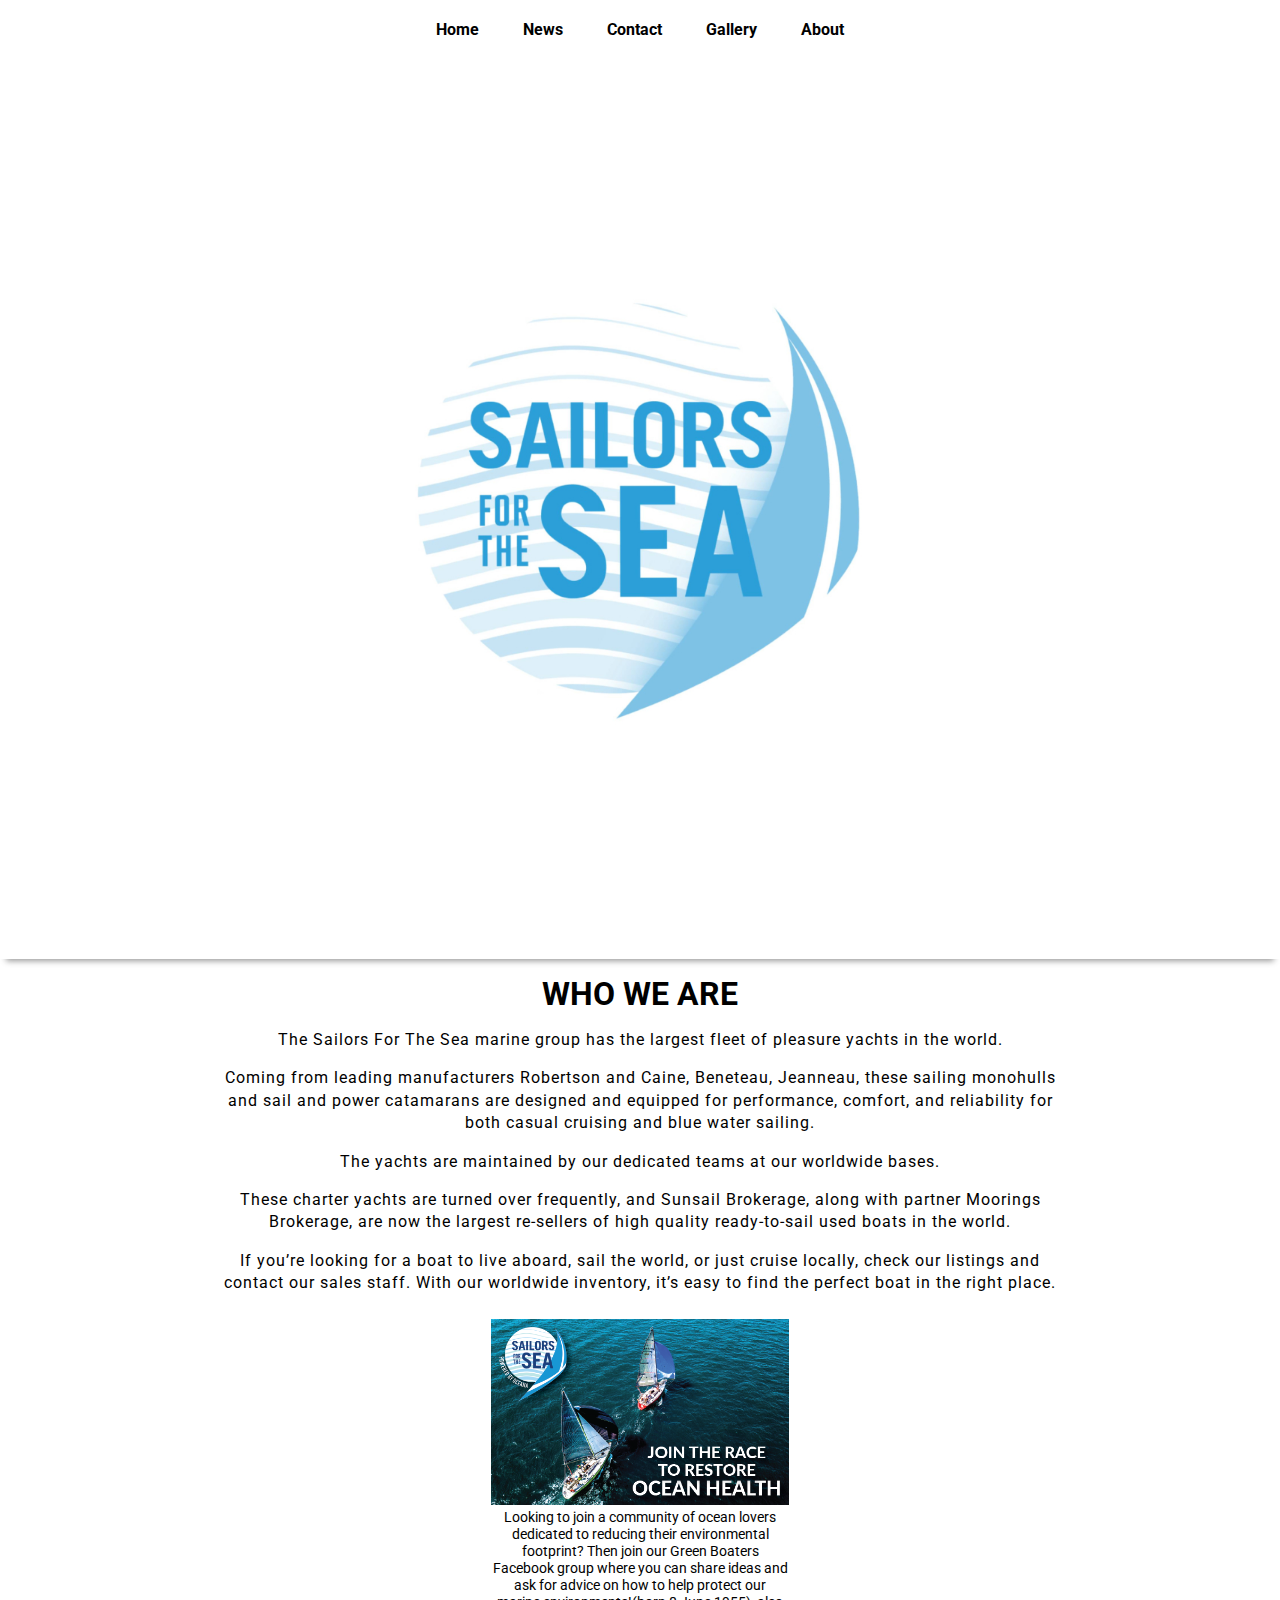
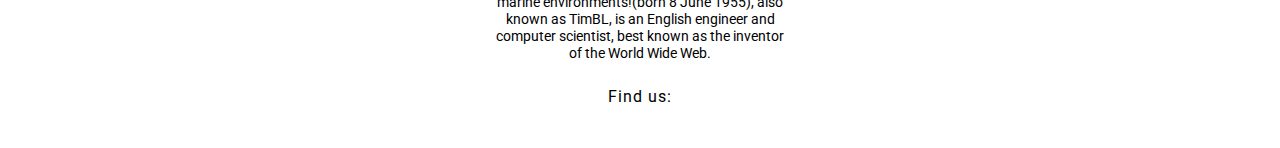
<file: index.html>
<!DOCTYPE html>
<html lang="en">
<meta charset="UTF-8">
<title>The Sailors For The Sea</title>
<meta name="author" content="Filip Kupres">
<meta name="viewport" content="width=device-width,initial-scale=1">
<link rel="stylesheet" type="text/css" href="styles.css">
<link rel="preconnect" href="https://fonts.gstatic.com">
<link href="https://fonts.googleapis.com/css2?family=Roboto:wght@300&display=swap" rel="stylesheet">
<link rel="stylesheet" href="https://pro.fontawesome.com/releases/v5.10.0/css/all.css" integrity="sha384-AYmEC3Yw5cVb3ZcuHtOA93w35dYTsvhLPVnYs9eStHfGJvOvKxVfELGroGkvsg+p" crossorigin="anonymous"/>


<body>
	<header>
		
		<nav>
			<ul>
			  <li><a href="index.html" >Home</a></li>
			  <li><a href="news.html" >News</a></li>
			  <li><a href="contact.html">Contact</a></li>
			  <li><a href="gallery.html">Gallery</a></li>
			  <li><a href="about-us.html">About</a></li>
			</ul>
        </nav>
        <div class="hero-image"></div>
    </header>
    
    <main class="main_index">
		<h1>WHO WE ARE</h1>
		
		<p>The Sailors For The Sea marine group has the largest fleet of pleasure yachts in the world. </p>
		<p>Coming from leading manufacturers Robertson and Caine, Beneteau, Jeanneau, these sailing monohulls and sail and power catamarans are designed and equipped for performance, 
            comfort, and reliability for both casual cruising and blue water sailing.</p>
		<p>The yachts are maintained by our dedicated teams at our worldwide bases.</p>
		<p>These charter yachts are turned over frequently, and Sunsail Brokerage, along with partner Moorings Brokerage, are now the largest re-sellers of 
            high quality ready-to-sail used boats in the world.</p>
		<p>If you’re looking for a boat to live aboard, sail the world, or just cruise locally, 
            check our listings and contact our sales staff. With our worldwide inventory, it’s easy to find the perfect boat in the right place.</p>
            <figure>
                <img src="Images/figure.png" alt="HTML5" title="HTML5">
                <figcaption>Looking to join a community of ocean lovers dedicated to reducing their environmental footprint? Then join our Green Boaters Facebook group where you can share ideas and ask for advice on how to help protect our marine environments!(<time datetime="1955-06-08">born 8 June 1955</time>), also known as TimBL, is an English engineer and computer scientist, best known as the inventor of the World Wide Web.</figcaption>
            </figure>

            <p>Find us:<br>
			<a href=""><i class="fab fa-facebook fa-lg"></i></a>
			<a href=""><i class="fab fa-twitter fa-lg"></i></a>
			<a href=""><i class="fab fa-youtube fa-lg"></i></a>
        </p>
        
        
	</main>
</body>



<script src=""></script>
</html>
</file>
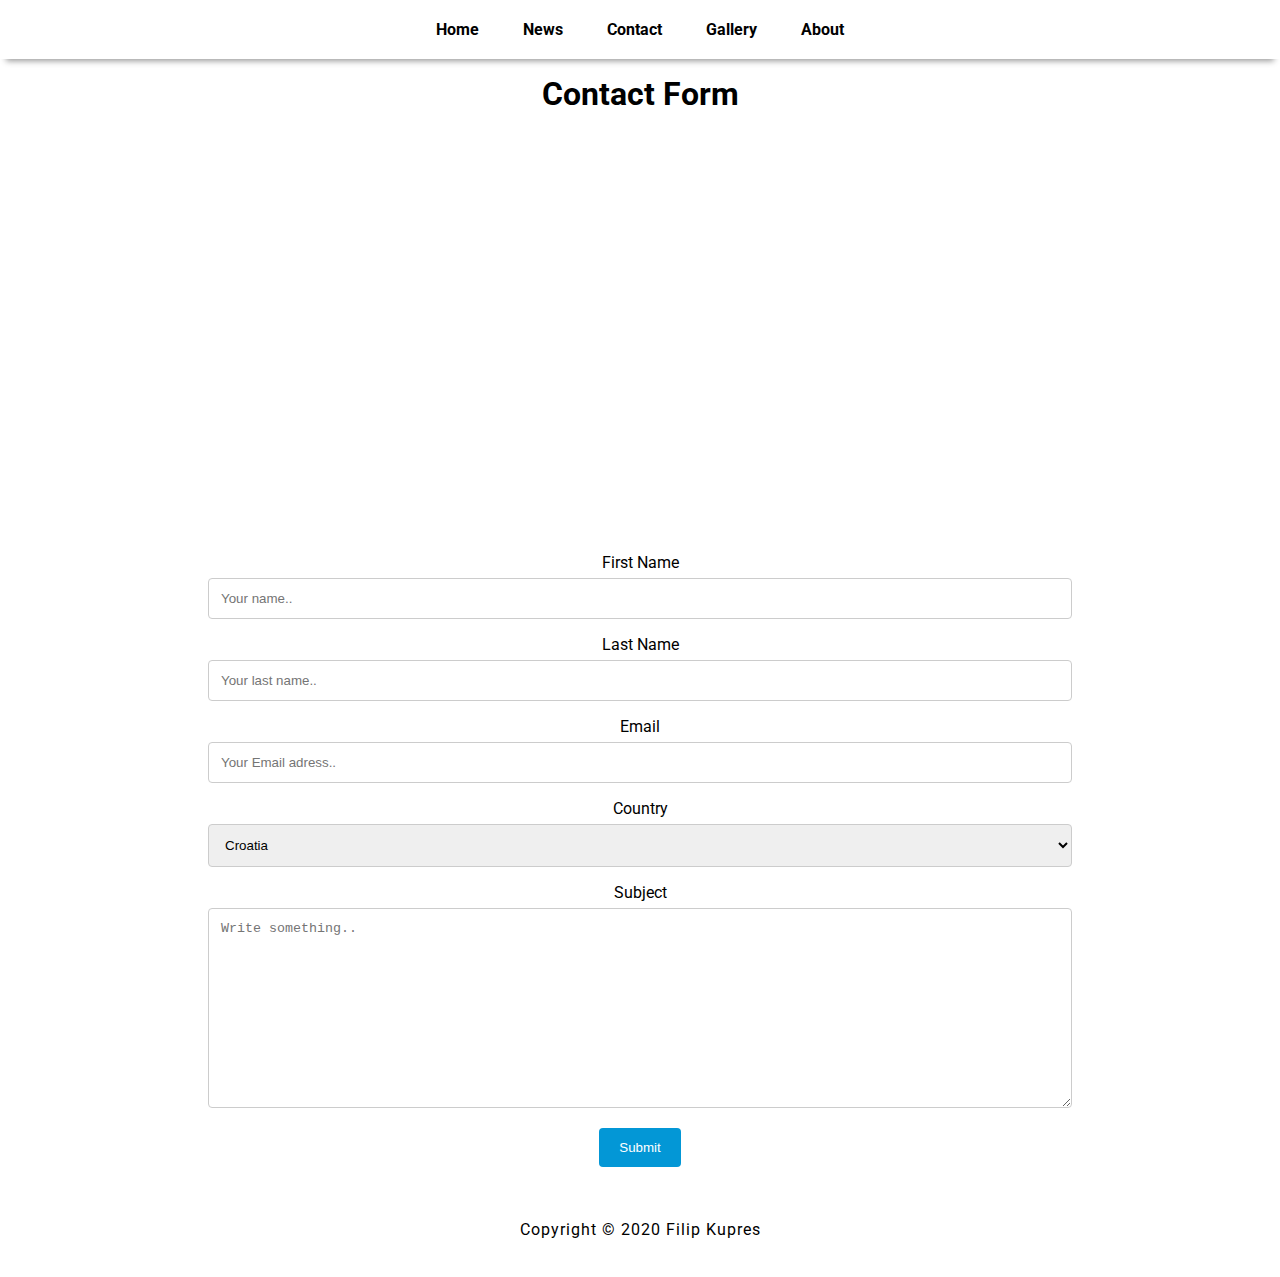
<file: contact.html>
<!DOCTYPE html>
<html lang="en">
<meta charset="UTF-8">
<title>The Sailors For The Sea</title>
<meta name="author" content="Filip Kupres">
<meta name="viewport" content="width=device-width,initial-scale=1">
<link rel="stylesheet" type="text/css" href="styles.css">
<link rel="preconnect" href="https://fonts.gstatic.com">
<link href="https://fonts.googleapis.com/css2?family=Roboto:wght@300&display=swap" rel="stylesheet">
<link rel="stylesheet" href="https://pro.fontawesome.com/releases/v5.10.0/css/all.css" integrity="sha384-AYmEC3Yw5cVb3ZcuHtOA93w35dYTsvhLPVnYs9eStHfGJvOvKxVfELGroGkvsg+p" crossorigin="anonymous"/>


<body>
	<header>
		
		<nav>
			<ul>
			  <li><a href="index.html" >Home</a></li>
			  <li><a href="news.html" >News</a></li>
			  <li><a href="contact.html">Contact</a></li>
        <li><a href="gallery.html">Gallery</a></li>
        <li><a href="about-us.html">About</a></li>
			</ul>
        </nav>
    </header>
    
    <main>
		<h1>Contact Form</h1>
		<div id="contact">
			<iframe src="https://www.google.com/maps/embed/v1/place?q=newport&key=AIzaSyAWFo1YN-ef0L4futoQKYjKuTJnz_VQ9fw" width="100%" height="400" frameborder="0" style="border:0" allowfullscreen></iframe>
			<form action="action_page.php">

                <label for="fname">First Name</label>
                <input type="text" id="fname" name="firstname" placeholder="Your name..">
            
                <label for="lname">Last Name</label>
                <input type="text" id="lname" name="lastname" placeholder="Your last name..">

                <label for="email">Email</label>
                <input type="text" id="email" name="email" placeholder="Your Email adress..">
            
                <label for="country">Country</label>
                <select id="country" name="country">
                  <option value="croatia">Croatia</option>
                  <option value="germany">Germany</option>
                  <option value="unitedkingdom">United Kingdom</option>
                </select>
            
                <label for="subject">Subject</label>
                <textarea id="subject" name="subject" placeholder="Write something.." style="height:200px"></textarea>
            
                <input class="btn" type="submit" value="Submit">
            
              </form>
		</div>
    </main>
    
    <footer>
		<p>Copyright &copy; 2020 Filip Kupres</p>
    </footer>

</body>



<script src=""></script>
</html>
</file>
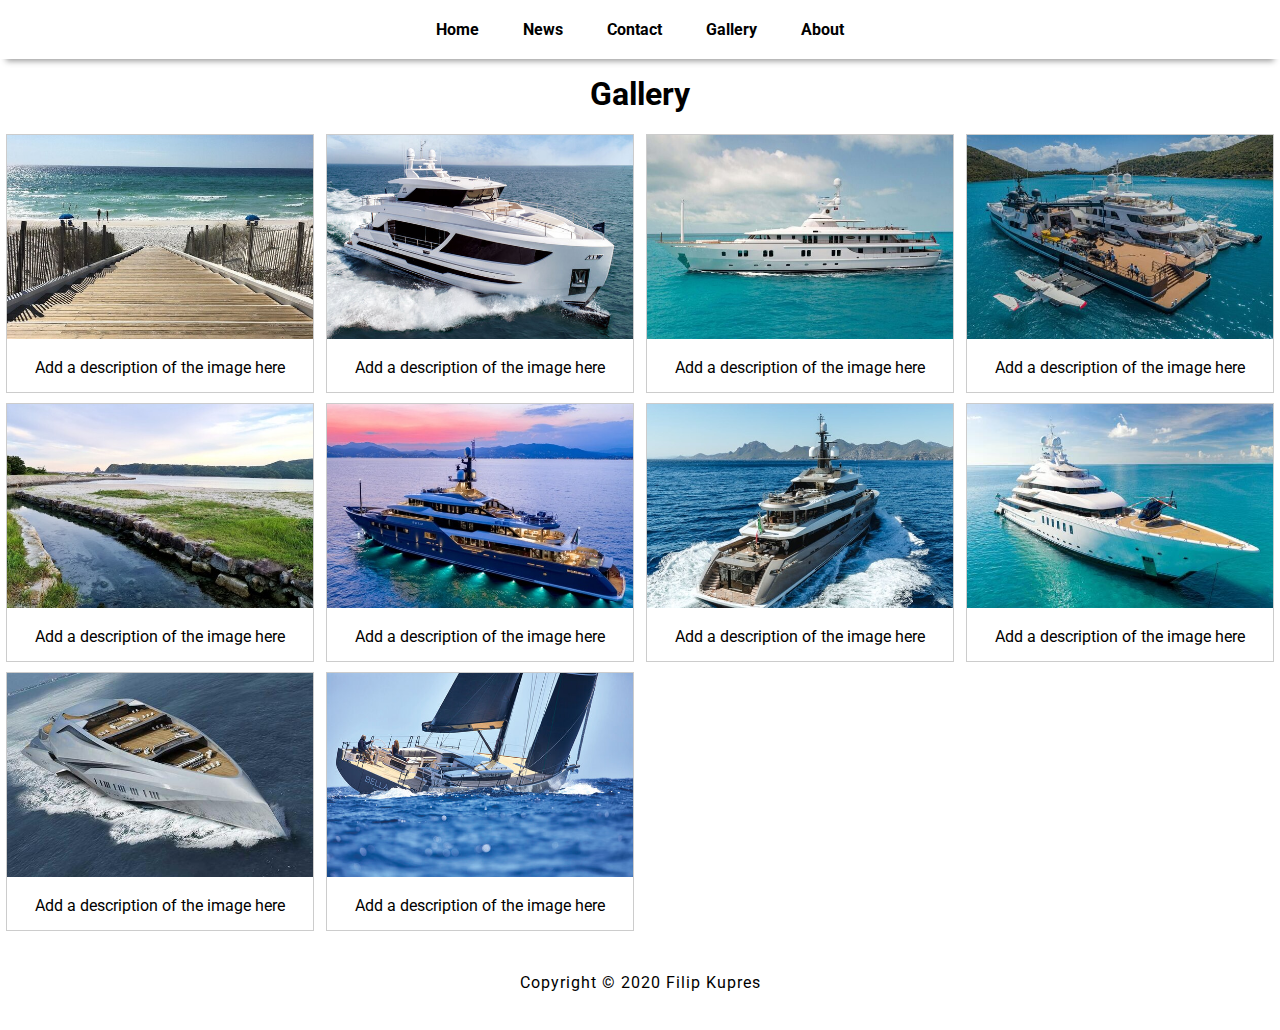
<file: gallery.html>
<!DOCTYPE html>
<html lang="en">
<meta charset="UTF-8">
<title>The Sailors For The Sea</title>
<meta name="author" content="Filip Kupres">
<meta name="viewport" content="width=device-width,initial-scale=1">
<link rel="stylesheet" type="text/css" href="styles.css">
<link rel="preconnect" href="https://fonts.gstatic.com">
<link href="https://fonts.googleapis.com/css2?family=Roboto:wght@300&display=swap" rel="stylesheet">
<link rel="stylesheet" href="https://pro.fontawesome.com/releases/v5.10.0/css/all.css" integrity="sha384-AYmEC3Yw5cVb3ZcuHtOA93w35dYTsvhLPVnYs9eStHfGJvOvKxVfELGroGkvsg+p" crossorigin="anonymous"/>


<body>
	<header>
		
		<nav>
			<ul>
			  <li><a href="index.html" >Home</a></li>
			  <li><a href="news.html" >News</a></li>
			  <li><a href="contact.html">Contact</a></li>
        <li><a href="gallery.html">Gallery</a></li>
        <li><a href="about-us.html">About</a></li>
			</ul>
        </nav>

    </header>
    
    <h1>Gallery</h2>

    
    <div class="responsive">
      <div class="gallery">
        <a target="_blank" href="Gallery/gallery1.jpg">
          <img src="Gallery/gallery1.jpg" alt="gallery1" width="600" height="400">
        </a>
        <div class="desc">Add a description of the image here</div>
      </div>
    </div>
    
    
    <div class="responsive">
      <div class="gallery">
        <a target="_blank" href="Gallery/gallery2.jpg">
          <img src="Gallery/gallery2.jpg" alt="gallery2" width="600" height="400">
        </a>
        <div class="desc">Add a description of the image here</div>
      </div>
    </div>
    
    <div class="responsive">
      <div class="gallery">
        <a target="_blank" href="Gallery/gallery3.jpg">
          <img src="Gallery/gallery3.jpg" alt="gallery3" width="600" height="400">
        </a>
        <div class="desc">Add a description of the image here</div>
      </div>
    </div>
    
    <div class="responsive">
      <div class="gallery">
        <a target="_blank" href="Gallery/gallery4.jpg">
          <img src="Gallery/gallery4.jpg" alt="gallery4" width="600" height="400">
        </a>
        <div class="desc">Add a description of the image here</div>
      </div>
    </div>

    <div class="responsive">
      <div class="gallery">
        <a target="_blank" href="Gallery/gallery5.jpg">
          <img src="Gallery/gallery5.jpg" alt="gallery5" width="600" height="400">
        </a>
        <div class="desc">Add a description of the image here</div>
      </div>
    </div>

    <div class="responsive">
      <div class="gallery">
        <a target="_blank" href="Gallery/gallery6.jpg">
          <img src="Gallery/gallery6.jpg" alt="gallery6" width="600" height="400">
        </a>
        <div class="desc">Add a description of the image here</div>
      </div>
    </div>

    <div class="responsive">
      <div class="gallery">
        <a target="_blank" href="Gallery/gallery7.jpg">
          <img src="Gallery/gallery7.jpg" alt="gallery7" width="600" height="400">
        </a>
        <div class="desc">Add a description of the image here</div>
      </div>
    </div>

    <div class="responsive">
      <div class="gallery">
        <a target="_blank" href="Gallery/gallery8.jpg">
          <img src="Gallery/gallery8.jpg" alt="gallery8" width="600" height="400">
        </a>
        <div class="desc">Add a description of the image here</div>
      </div>
    </div>

    <div class="responsive">
      <div class="gallery">
        <a target="_blank" href="Gallery/gallery9.jpg">
          <img src="Gallery/gallery9.jpg" alt="gallery9" width="600" height="400">
        </a>
        <div class="desc">Add a description of the image here</div>
      </div>
    </div>

    <div class="responsive">
      <div class="gallery">
        <a target="_blank" href="Gallery/gallery10.jpg">
          <img src="Gallery/gallery10.jpg" alt="gallery10" width="600" height="400">
        </a>
        <div class="desc">Add a description of the image here</div>
      </div>
    </div>

    
    <div class="clearfix"></div>
    

    <footer>
		<p>Copyright &copy; 2020 Filip Kupres</p>
    </footer>
</body>



<script src=""></script>
</html>
</file>
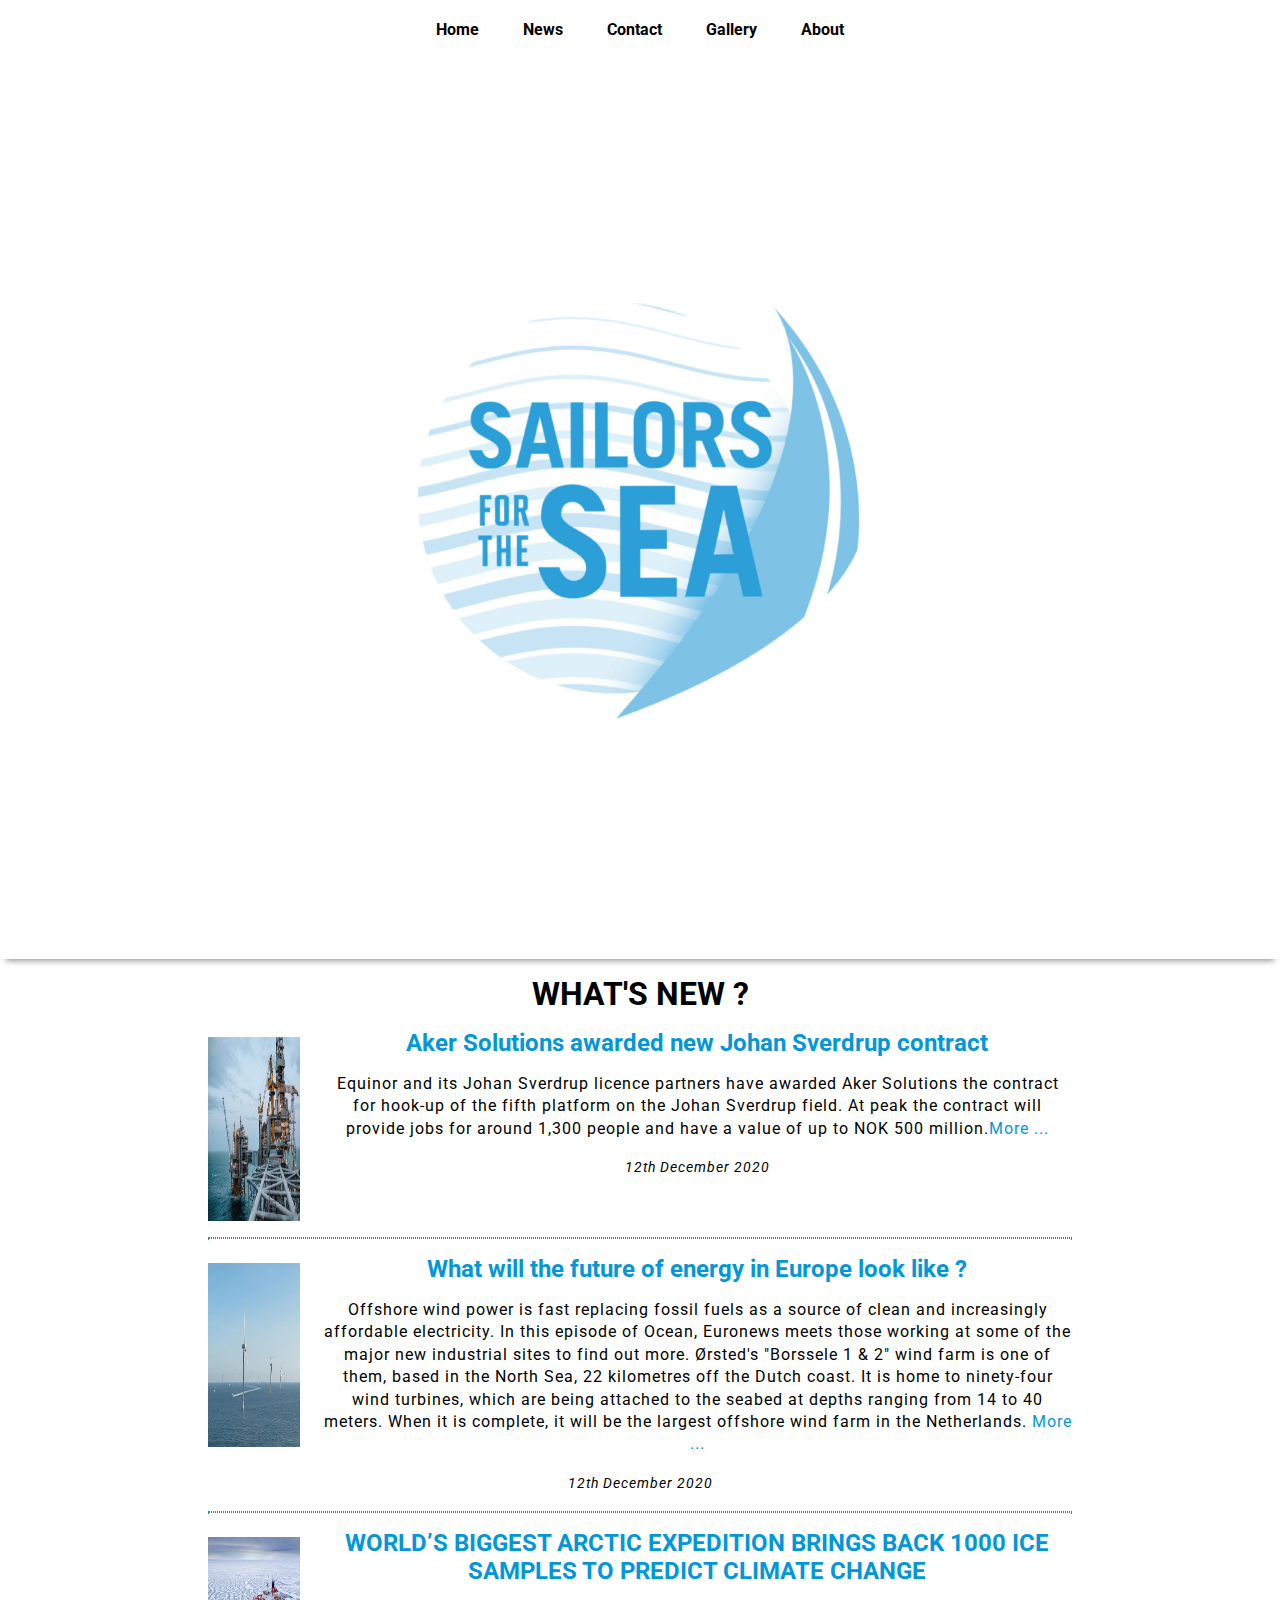
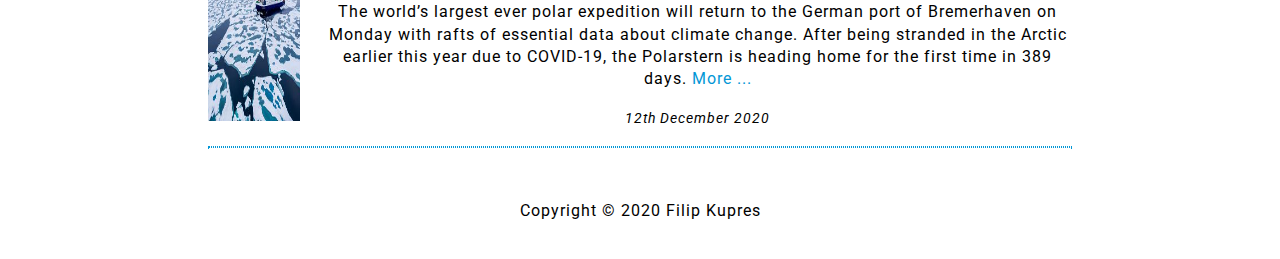
<file: news.html>
<!DOCTYPE html>
<html lang="en">
<meta charset="UTF-8">
<title>The Sailors For The Sea</title>
<meta name="author" content="Filip Kupres">
<meta name="viewport" content="width=device-width,initial-scale=1">
<link rel="stylesheet" type="text/css" href="styles.css">
<link rel="preconnect" href="https://fonts.gstatic.com">
<link href="https://fonts.googleapis.com/css2?family=Roboto:wght@300&display=swap" rel="stylesheet">
<link rel="stylesheet" href="https://pro.fontawesome.com/releases/v5.10.0/css/all.css" integrity="sha384-AYmEC3Yw5cVb3ZcuHtOA93w35dYTsvhLPVnYs9eStHfGJvOvKxVfELGroGkvsg+p" crossorigin="anonymous"/>


<body>
	<header>
		
		<nav>
			<ul>
			  <li><a href="index.html">Home</a></li>
			  <li><a href="news.html">News</a></li>
			  <li><a href="contact.html">Contact</a></li>
			  <li><a href="gallery.html">Gallery</a></li>
			  <li><a href="about-us.html">About</a></li>
			</ul>
        </nav>
        <div class="hero-image"></div>
    </header>

    <main>
		<h1>WHAT'S NEW ?</h1>
		<div class="news">
			<a href="news_page.html"><img src="./Images/news1.jpg" alt="Aker Solutions awarded new Johan Sverdrup contract" title="Aker Solutions awarded new Johan Sverdrup contract"></a>
			<h2>Aker Solutions awarded new Johan Sverdrup contract</h2>
			<p>Equinor and its Johan Sverdrup licence partners have awarded Aker Solutions the contract for hook-up of the fifth platform on the Johan Sverdrup field. At peak the contract will provide jobs for around 1,300 people and have a value of up to NOK 500 million.<a href="news_page.html">More ...</a></p>
			<p><time datetime="2020-12-12">12th December 2020</time></p>
			<hr>
			<a href="news_page2.html"><img src="./Images/news2.jpg" alt="What will the future of energy in Europe look like ?" title="What will the future of energy in Europe look like ?"></a>
			<h2>What will the future of energy in Europe look like ?</h2>
			<p>Offshore wind power is fast replacing fossil fuels as a source of clean and increasingly affordable electricity.
                In this episode of Ocean, Euronews meets those working at some of the major new industrial sites to find out more.
                Ørsted's "Borssele 1 & 2" wind farm is one of them, based in the North Sea, 22 kilometres off the Dutch coast.
                It is home to ninety-four wind turbines, which are being attached to the seabed at depths ranging from 14 to 40 meters. When it is complete, it will be the largest offshore wind farm in the Netherlands. <a href="news_page2.html">More ...</a></p>
			<p><time datetime="2020-12-12">12th December 2020</time></p>
			<hr>
			<a href="news_page3.html"><img src="Images/news3.jpg" alt="WORLD’S BIGGEST ARCTIC EXPEDITION BRINGS BACK 1000 ICE SAMPLES TO PREDICT CLIMATE CHANGE" title="US growth faster than expected"></a>
			<h2>WORLD’S BIGGEST ARCTIC EXPEDITION BRINGS BACK 1000 ICE SAMPLES TO PREDICT CLIMATE CHANGE</h2>
			<p>The world’s largest ever polar expedition will return to the German port of Bremerhaven on Monday with rafts of essential data about climate change.
                After being stranded in the Arctic earlier this year due to COVID-19, the Polarstern is heading home for the first time in 389 days. <a href="news_page3.html">More ...</a></p>
			<p><time datetime="2020-12-12">12th December 2020</time></p>
			<hr>
		</div>
    </main>
    
	<footer>
		<p>Copyright &copy; 2020 Filip Kupres</p>
	</footer>
    
    
</body>



<script src=""></script>
</html>
</file>
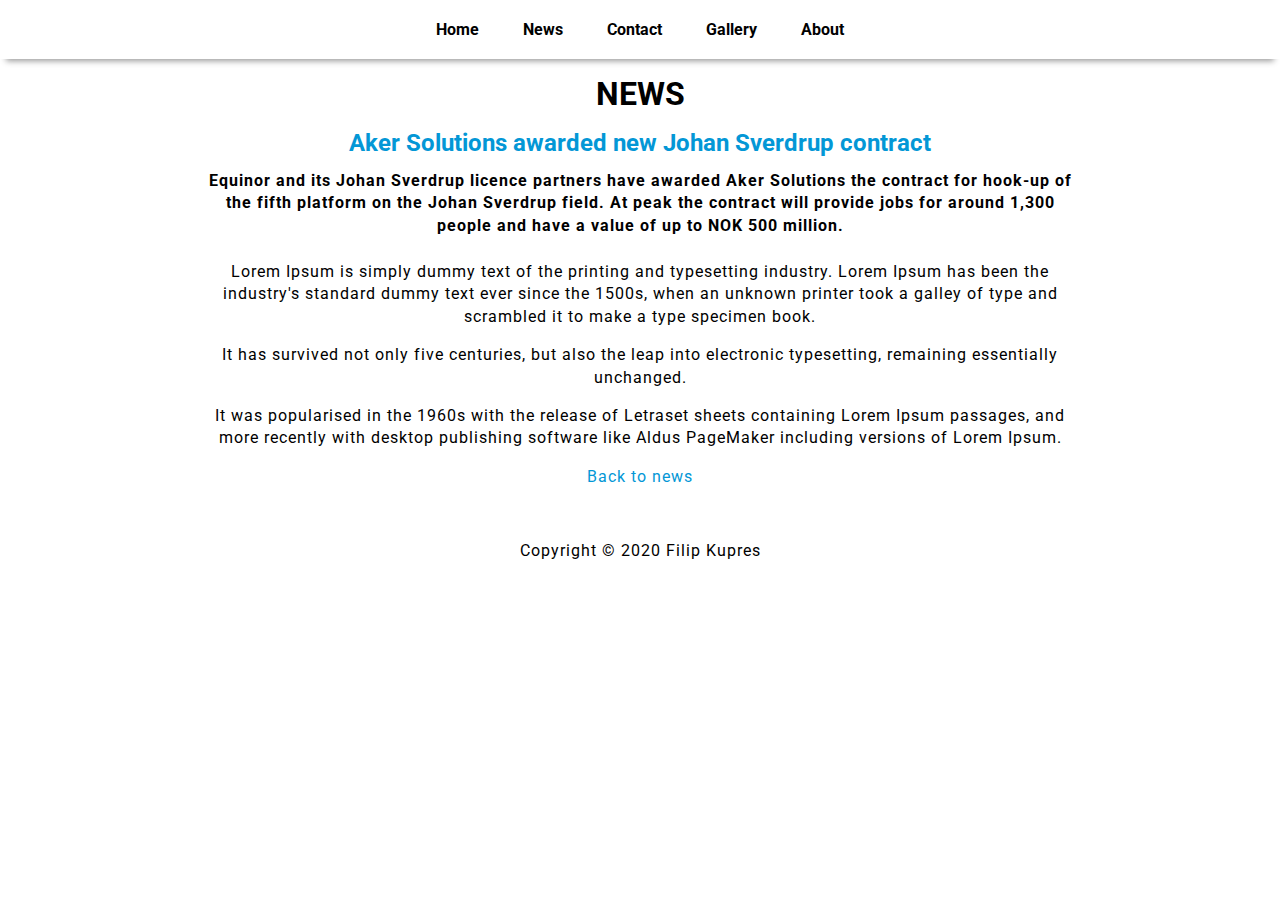
<file: news_page.html>
<!DOCTYPE html>
<html lang="en">
<meta charset="UTF-8">
<title>The Sailors For The Sea</title>
<meta name="author" content="Filip Kupres">
<meta name="viewport" content="width=device-width,initial-scale=1">
<link rel="stylesheet" type="text/css" href="styles.css">
<link rel="preconnect" href="https://fonts.gstatic.com">
<link href="https://fonts.googleapis.com/css2?family=Roboto:wght@300&display=swap" rel="stylesheet">
<link rel="stylesheet" href="https://pro.fontawesome.com/releases/v5.10.0/css/all.css" integrity="sha384-AYmEC3Yw5cVb3ZcuHtOA93w35dYTsvhLPVnYs9eStHfGJvOvKxVfELGroGkvsg+p" crossorigin="anonymous"/>


<body>
	<header>
		
		<nav>
			<ul>
			  <li><a href="index.html" >Home</a></li>
			  <li><a href="news.html" >News</a></li>
			  <li><a href="contact.html">Contact</a></li>
			  <li><a href="gallery.html">Gallery</a></li>
			  <li><a href="about-us.html">About</a></li>
			</ul>
        </nav>
    </header>
    
    <main class="news_news_page1">
		<h1>NEWS</h1>
		
		<div class="news">
			<h2>Aker Solutions awarded new Johan Sverdrup contract</h2>
			<p class="description"> 

                Equinor and its Johan Sverdrup licence partners have awarded Aker Solutions the contract for 
                hook-up of the fifth platform on the Johan Sverdrup field. 
                At peak the contract will provide jobs for around 1,300 people and have a 
                value of up to NOK 500 million.

            </p>

            <p>Lorem Ipsum is simply dummy text of the printing and typesetting industry. Lorem Ipsum has 
                been the industry's standard dummy text ever since the 1500s, when an unknown printer took a
                galley of type and scrambled it to make a type specimen book.
            </p>
                
            <p>It has survived not only five centuries, 
                but also the leap into electronic typesetting, remaining essentially unchanged.
            </p>
                
            <p>
                It was popularised in the 1960s 
                with the release of Letraset sheets containing Lorem Ipsum passages, 
                and more recently with desktop publishing software like Aldus PageMaker including versions of 
                Lorem Ipsum.
            
            </p>
			
			<p><a href="news.html">Back to news</a></p>
		</div>
    </main>
    
    <footer>
		<p>Copyright &copy; 2020 Filip Kupres</p>
    </footer>
    
</body>



<script src=""></script>
</html>
</file>
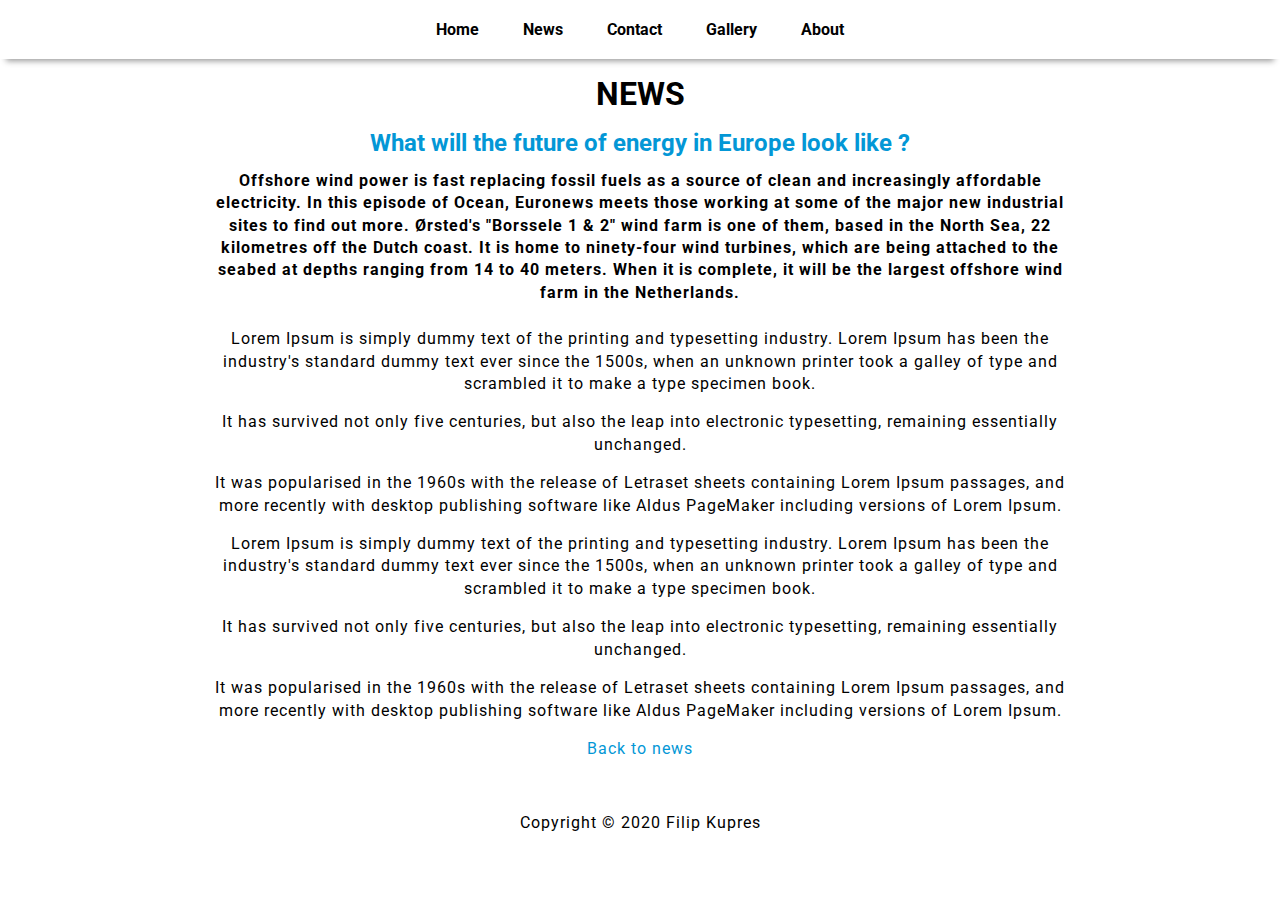
<file: news_page2.html>
<!DOCTYPE html>
<html lang="en">
<meta charset="UTF-8">
<title>The Sailors For The Sea</title>
<meta name="author" content="Filip Kupres">
<meta name="viewport" content="width=device-width,initial-scale=1">
<link rel="stylesheet" type="text/css" href="styles.css">
<link rel="preconnect" href="https://fonts.gstatic.com">
<link href="https://fonts.googleapis.com/css2?family=Roboto:wght@300&display=swap" rel="stylesheet">
<link rel="stylesheet" href="https://pro.fontawesome.com/releases/v5.10.0/css/all.css" integrity="sha384-AYmEC3Yw5cVb3ZcuHtOA93w35dYTsvhLPVnYs9eStHfGJvOvKxVfELGroGkvsg+p" crossorigin="anonymous"/>


<body>
	<header>
		
		<nav>
			<ul>
			  <li><a href="index.html" >Home</a></li>
			  <li><a href="news.html" >News</a></li>
			  <li><a href="contact.html">Contact</a></li>
              <li><a href="gallery.html">Gallery</a></li>
              <li><a href="about-us.html">About</a></li>
			</ul>
        </nav>
    </header>
    
    <main class="news_news_page1">
		<h1>NEWS</h1>
		
		<div class="news">
			<h2>What will the future of energy in Europe look like ?</h2>
			<p class="description"> 

                Offshore wind power is fast replacing fossil fuels as a source of clean and increasingly affordable electricity.
                In this episode of Ocean, Euronews meets those working at some of the major new industrial sites to find out more.
                Ørsted's "Borssele 1 & 2" wind farm is one of them, based in the North Sea, 22 kilometres off the Dutch coast.
                It is home to ninety-four wind turbines, which are being attached to the seabed at depths ranging from 14 to 40 meters. When it is complete, it will be the largest offshore wind farm in the Netherlands.

            </p>

            <p>Lorem Ipsum is simply dummy text of the printing and typesetting industry. Lorem Ipsum has 
                been the industry's standard dummy text ever since the 1500s, when an unknown printer took a
                galley of type and scrambled it to make a type specimen book.
            </p>
                
            <p>It has survived not only five centuries, 
                but also the leap into electronic typesetting, remaining essentially unchanged.
            </p>
                
            <p>
                It was popularised in the 1960s 
                with the release of Letraset sheets containing Lorem Ipsum passages, 
                and more recently with desktop publishing software like Aldus PageMaker including versions of 
                Lorem Ipsum.
            
            </p>

            <p>Lorem Ipsum is simply dummy text of the printing and typesetting industry. Lorem Ipsum has 
                been the industry's standard dummy text ever since the 1500s, when an unknown printer took a
                galley of type and scrambled it to make a type specimen book.
            </p>
                
            <p>It has survived not only five centuries, 
                but also the leap into electronic typesetting, remaining essentially unchanged.
            </p>
                
            <p>
                It was popularised in the 1960s 
                with the release of Letraset sheets containing Lorem Ipsum passages, 
                and more recently with desktop publishing software like Aldus PageMaker including versions of 
                Lorem Ipsum.
            
            </p>
			
			<p><a href="news.html">Back to news</a></p>
		</div>
    </main>
    
    <footer>
		<p>Copyright &copy; 2020 Filip Kupres</p>
    </footer>
    
</body>



<script src=""></script>
</html>
</file>
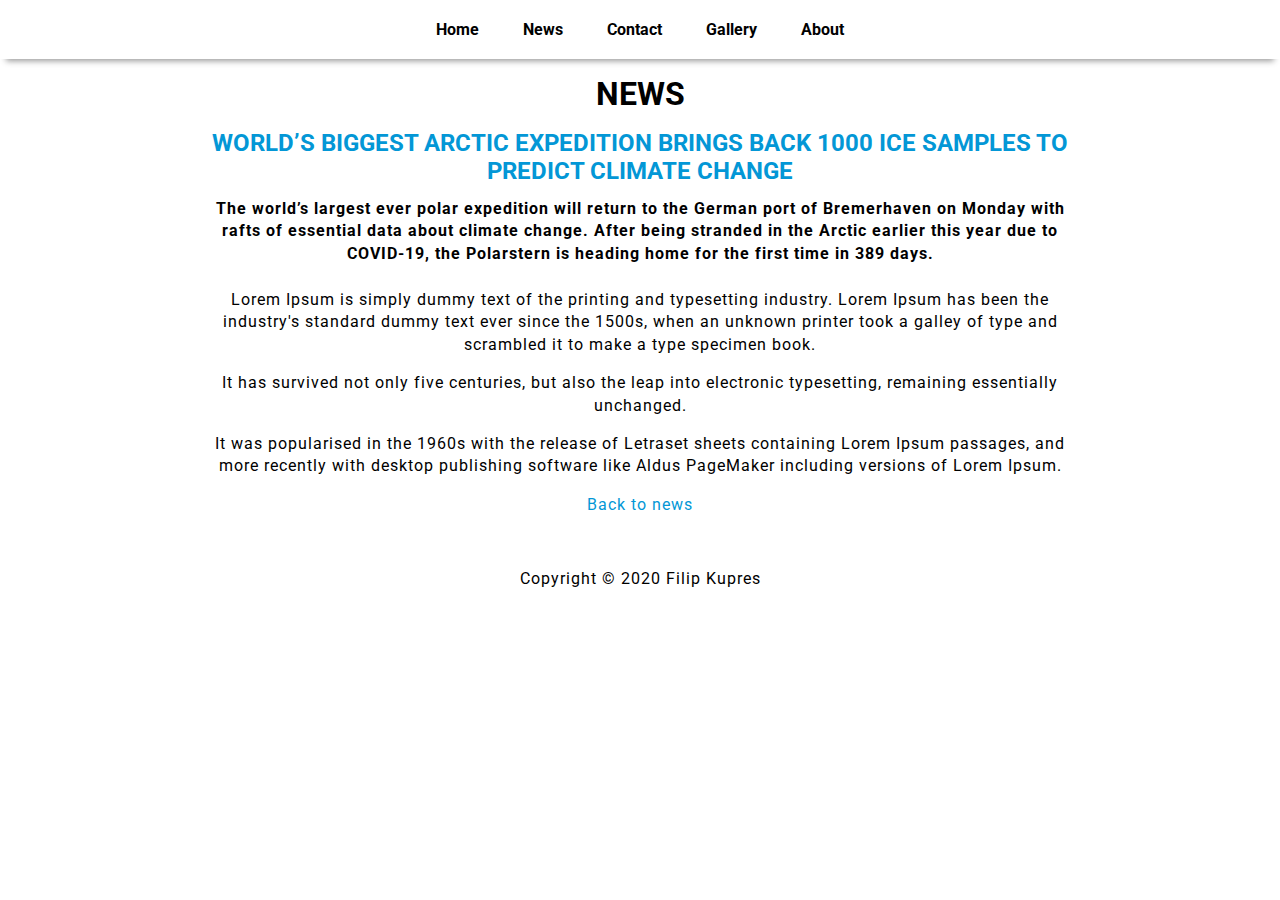
<file: news_page3.html>
<!DOCTYPE html>
<html lang="en">
<meta charset="UTF-8">
<title>The Sailors For The Sea</title>
<meta name="author" content="Filip Kupres">
<meta name="viewport" content="width=device-width,initial-scale=1">
<link rel="stylesheet" type="text/css" href="styles.css">
<link rel="preconnect" href="https://fonts.gstatic.com">
<link href="https://fonts.googleapis.com/css2?family=Roboto:wght@300&display=swap" rel="stylesheet">
<link rel="stylesheet" href="https://pro.fontawesome.com/releases/v5.10.0/css/all.css" integrity="sha384-AYmEC3Yw5cVb3ZcuHtOA93w35dYTsvhLPVnYs9eStHfGJvOvKxVfELGroGkvsg+p" crossorigin="anonymous"/>


<body>
	<header>
		
		<nav>
			<ul>
			  <li><a href="index.html" >Home</a></li>
			  <li><a href="news.html" >News</a></li>
			  <li><a href="contact.html">Contact</a></li>
			  <li><a href="gallery.html">Gallery</a></li>
			  <li><a href="about-us.html">About</a></li>
			</ul>
        </nav>
    </header>
    
    <main class="news_news_page1">
		<h1>NEWS</h1>
		<div class="news">
			<h2>WORLD’S BIGGEST ARCTIC EXPEDITION BRINGS BACK 1000 ICE SAMPLES TO PREDICT CLIMATE CHANGE</h2>
			<p class="description"> 

                The world’s largest ever polar expedition will return to the German port of Bremerhaven on Monday with rafts of essential data about climate change.
                After being stranded in the Arctic earlier this year due to COVID-19, the Polarstern is heading home for the first time in 389 days. 

            </p>

            <p>Lorem Ipsum is simply dummy text of the printing and typesetting industry. Lorem Ipsum has 
                been the industry's standard dummy text ever since the 1500s, when an unknown printer took a
                galley of type and scrambled it to make a type specimen book.
            </p>
                
            <p>It has survived not only five centuries, 
                but also the leap into electronic typesetting, remaining essentially unchanged.
            </p>
                
            <p>
                It was popularised in the 1960s 
                with the release of Letraset sheets containing Lorem Ipsum passages, 
                and more recently with desktop publishing software like Aldus PageMaker including versions of 
                Lorem Ipsum.
            
            </p>
			
			<p><a href="news.html">Back to news</a></p>
		</div>
    </main>
    
    <footer>
		<p>Copyright &copy; 2020 Filip Kupres</p>
    </footer>
    
</body>



<script src=""></script>
</html>
</file>
<file: styles.css>
body,html{

    margin: 0;
    padding: 0;
    font-family: 'Roboto', sans-serif;
    height: 100%;


};

/* INDEX STRANICA */
header {
	display: block;
    width: 100%;
    border-radius: 2px;
}



.hero-image {
	background-image: url("Images/logo.jpg");
	background-position: center;
	background-repeat: no-repeat;
	background-size: cover;
	position: relative;
	height: 100vh;
}


nav ul {
    list-style-type: none;
    text-align:center;
	  margin: 0;
	  padding: 0;
    overflow: hidden;
}

li {
    display:inline-block;
    text-align: center;
}
li a {
	display: block;
	color: black;
	text-align: center;
	padding: 20px 20px;
    text-decoration: none;
    font-weight:bold;
    
}
li a:hover {
    background-color: #0397D6;
    color:black;
    transform: scale(1.2);
    transition: 0.5s;
    
}

h1,h2 {
	margin: 0.5em;
    font-size: 2em;
    text-align: center;
}
h2 {
	font-size: 1.5em;
	color:  #0397D6;
}

main{

    width: 70%;
    margin: auto;
    text-align: center;}
main a {
	color: #0397D6;
	text-decoration: none;
}
main a:hover {
	color: #8b3727;
	text-decoration: underline;
}
p {
	margin: 1em;
	line-height: 1.4em;
	letter-spacing: 1px;
}
hr {
	margin: 1em;
	border: 1px dotted  #0397D6;
	clear: both;
}
figure {
	padding: 0.5em;
	margin: 0 1em 0.5em 1em;
	width: 35%;
    margin: auto;
}
figcaption {
	font-size: 90%;
}
img {
	width: 100%;
}

.fab{
    color: black;
    padding-bottom:20px;
    padding: 15px 15px 20px 15px;
    text-decoration: none;
}

.fab:hover{

    color:#0397D6;
    transform: scale(1.2);
    transition: 0.5s;
}
@media screen and (max-width: 900px) {
	figure {
		width: 90%;
		margin: 1em;
	}
}

header{
    -webkit-box-shadow: 0 8px 6px -6px #999;
    -moz-box-shadow: 0 8px 6px -6px #999;
    box-shadow: 0 8px 6px -6px #999;

}

/* NEWS STRANICA */

footer{margin:auto;
text-align: center;
padding: 20px 0px 20px 0px;}

.news img{
    height: 200px; 
    width: 300px;
}

hr{
    border: 1px solid black;
  }

.main{

    width: 40%;
    
  }

.main_index figure{
    float: none;
    margin: auto;
  }
  
.news img {
	width: 12%;
	float: left;
	padding: 0.5em;
	margin: 0 1em 0.5em 0.5em;
}
.news h2 {
	margin: 0.5em 0.7em;
	font-size: 1.5em;
	color: #0397D6;
}
.news hr {
	margin: 1em;
	border: 1px dotted #0397D6;
    clear: both;
    
}

.news time {
	font-size: 90%;
	font-style: italic;
}
.description {
	font-weight: bold;
	margin: 0.8em 1em 1.5em 1em;
}
#news_gallery figure {
	padding: 0.5em;
	margin: 0 1em 0.5em 1em;
	float: left;
	width: 10%;
	border: 1px solid black;
}
#news_gallery figcaption {
	font-size: 90%;
	text-align: center;
}
figure {
	padding: 0.5em;
	margin: 0 1em 0.5em 1em;
	float: left;
	width: 35%;

}
figcaption {
	font-size: 90%;
}
img {
	width: 100%;
}

@media screen and (max-width: 900px) {
	figure {
		width: 90%;
		margin: 1em;
	}
	.news img {
		width: 95%;
		padding: 0.5em;
		margin: 0 1em 0.5em 0.5em;
	}
	.news time {
		margin: 0 0 0 1em;
	}
	#news_gallery figure {
		padding: 0.5em;
		margin: 0 1em 0.5em 1em;
		float: left;
		width: 90%;
		border: 1px solid black;
	}
	#news_gallery figcaption {
		font-size: 90%;
		text-align: center;
	}
}

/* CONTACT PAGE CSS */
#contact {
	margin: 1em
}

.btn {
  background-color: #0397D6 !important;
}


input[type=text], select, textarea {
    width: 100%; 
    padding: 12px; 
    border: 1px solid #ccc; 
    border-radius: 4px; 
    box-sizing: border-box; 
    margin-top: 6px;
    margin-bottom: 16px;
    resize: vertical;
  }
  
  input[type=submit] {
    background-color: #4CAF50;
    color: white;
    padding: 12px 20px;
    border: none;
    border-radius: 4px;
    cursor: pointer;
  }
  
  input[type=submit]:hover {
    background-color:#0397D6;
  }
  
  /* Add a background color and some padding around the form */
  .container {
    border-radius: 5px;
    background-color: #f2f2f2;
    padding: 20px;
  }

  form {padding-top: 20px;}


  /* GALLERY PAGE CSS*/

  div.gallery {
    border: 1px solid #ccc;
  }
  
  div.gallery:hover {
    border: 1px solid #777;
  }
  
  div.gallery img {
    width: 100%;
    height: auto;
  }
  
  div.desc {
    padding: 15px;
    text-align: center;
  }
  
  * {
    box-sizing: border-box;
  }
  
  .responsive {
    padding: 5px 6px;
    float: left;
    width: 24.99999%;
  }
  
  @media only screen and (max-width: 700px) {
    .responsive {
      width: 49.99999%;
      margin: 6px 0;
    }
  }
  
  @media only screen and (max-width: 500px) {
    .responsive {
      width: 100%;
    }
  }
  
  .clearfix:after {
    content: "";
    display: table;
    clear: both;
  }
</file>
